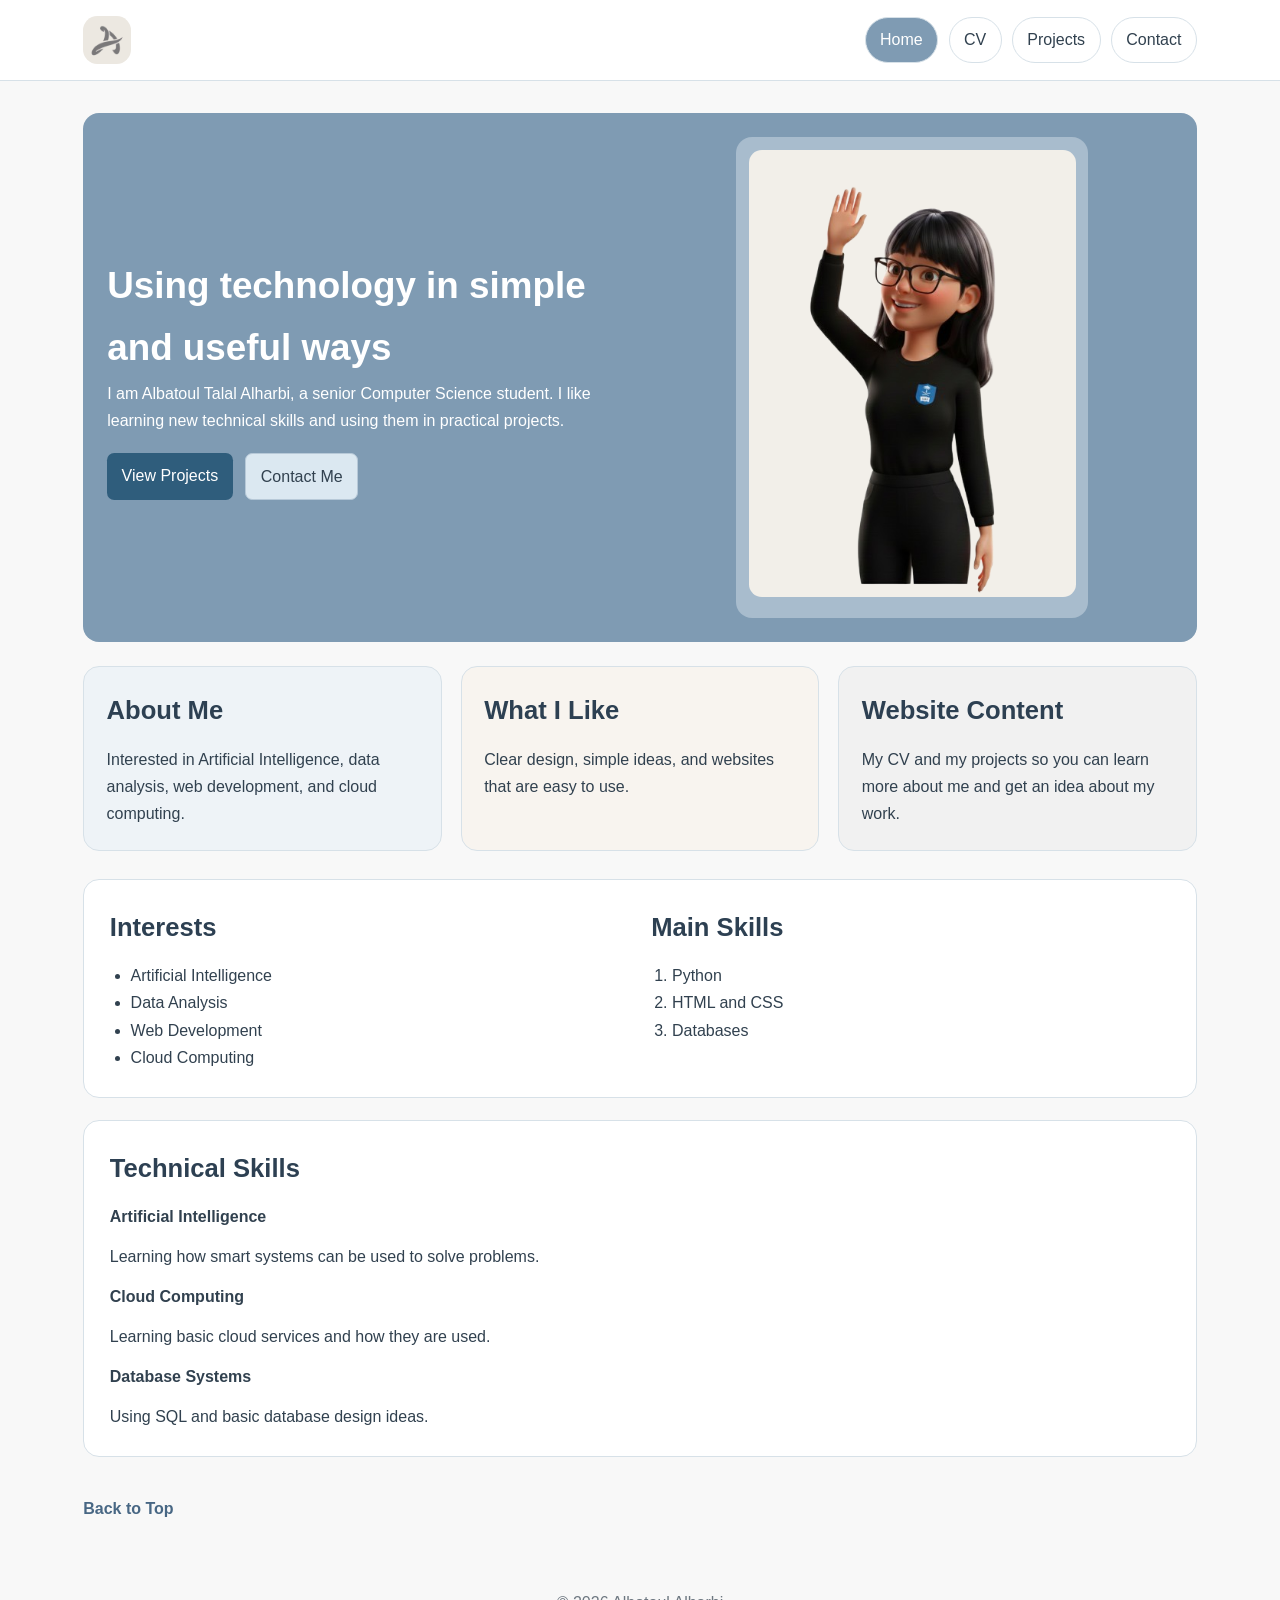
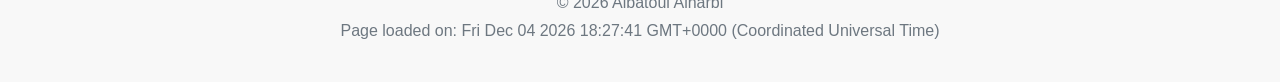
<file: index.html>
<!DOCTYPE html>
<html lang="en">

<head>
    <meta charset="UTF-8">
    <meta name="viewport" content="width=device-width, initial-scale=1.0">
    <title>Home - Albatoul Alharbi</title>
    <link rel="icon" type="image/png" href="LOGO.png">
    <link rel="stylesheet" href="styles.css">
</head>

<body id="top">

    <header>
        <div class="top-bar">
            <a class="brand" href="index.html">
                <img src="LOGO.png" alt="Website logo">
            </a>

            <nav>
                <a class="active" href="index.html">Home</a>
                <a href="cv.html">CV</a>
                <a href="projects.html">Projects</a>
                <a href="contact.html">Contact</a>
            </nav>
        </div>
    </header>

    <main>

        <section class="main-box">
            <div class="main-text" id="intro">
                <h1>Using technology in simple and useful ways</h1>
                <p>I am Albatoul Talal Alharbi, a senior Computer Science student. I like learning new technical skills and using them in practical projects.</p>

                <div class="buttons">
                    <a class="button button-dark" href="projects.html">View Projects</a>
                    <a class="button button-light" href="contact.html">Contact Me</a>
                </div>
            </div>

            <div class="main-image">
                <div class="image-box">
                    <img src="FINALWave.png" alt="Illustration of Albatoul waving">
                </div>
            </div>
        </section>

        <section class="boxes">
            <article class="card box-blue">
                <h2>About Me</h2>
                <p>Interested in Artificial Intelligence, data analysis, web development, and cloud computing.</p>
            </article>

            <article class="card box-cream">
                <h2>What I Like</h2>
                <p>Clear design, simple ideas, and websites that are easy to use.</p>
            </article>

            <article class="card box-gray">
                <h2>Website Content</h2>
                <p>My CV and my projects so you can learn more about me and get an idea about my work.</p>
            </article>
        </section>

        <section class="panel">
            <div class="columns">

                <section>
                    <h2>Interests</h2>
                    <ul>
                        <li>Artificial Intelligence</li>
                        <li>Data Analysis</li>
                        <li>Web Development</li>
                        <li>Cloud Computing</li>
                    </ul>
                </section>

                <section>
                    <h2>Main Skills</h2>
                    <ol>
                        <li>Python</li>
                        <li>HTML and CSS</li>
                        <li>Databases</li>
                    </ol>
                </section>

            </div>
        </section>

        <section class="panel">
            <h2>Technical Skills</h2>

            <dl>
                <dt>Artificial Intelligence</dt>
                <dd>Learning how smart systems can be used to solve problems.</dd>

                <dt>Cloud Computing</dt>
                <dd>Learning basic cloud services and how they are used.</dd>

                <dt>Database Systems</dt>
                <dd>Using SQL and basic database design ideas.</dd>
            </dl>
        </section>

        <a class="back-top" href="#top">Back to Top</a>

    </main>

    <footer>
        <p>© 2026 Albatoul Alharbi</p>
    </footer>

    <script src="scripts.js"></script>
</body>

</html>
</file>
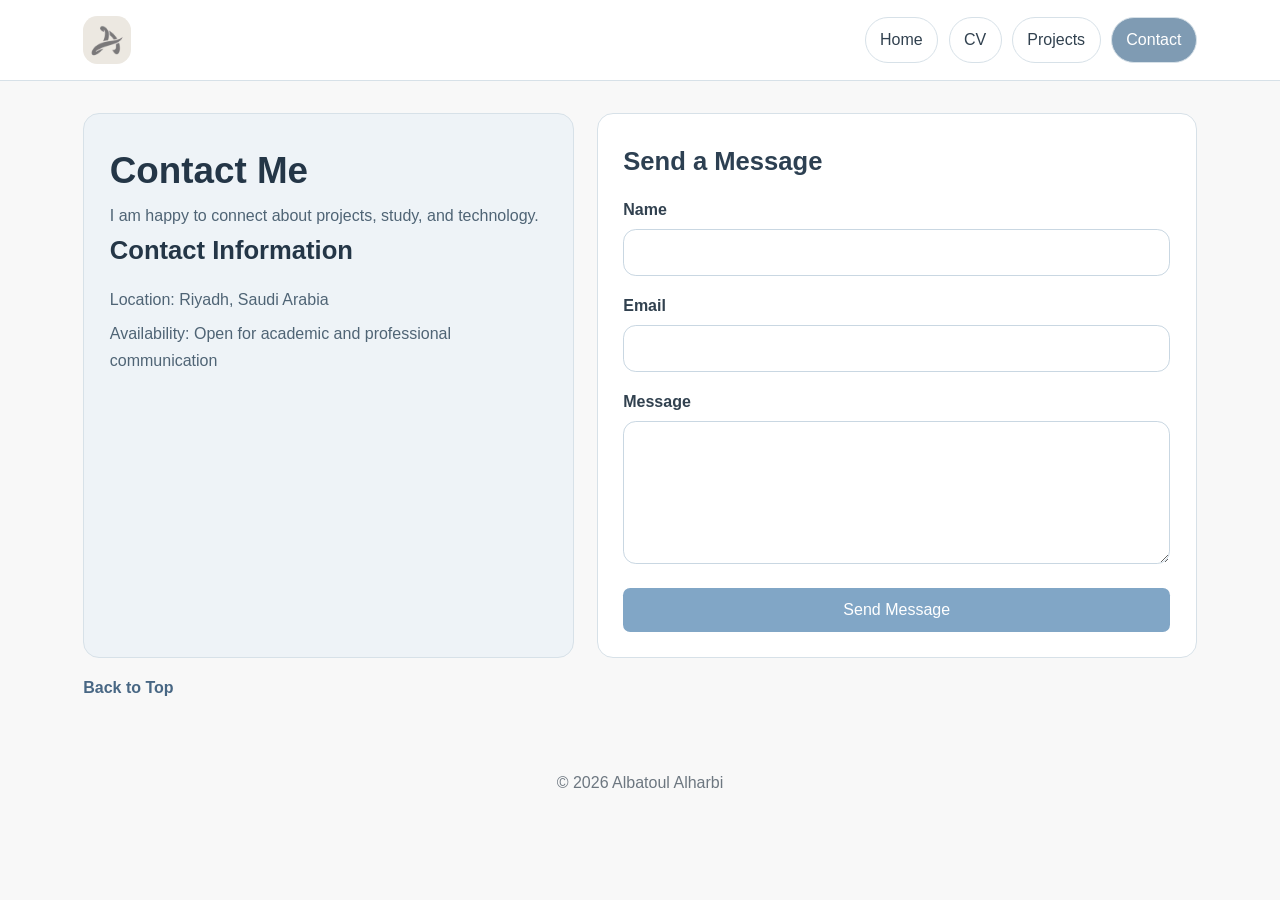
<file: contact.html>
<!DOCTYPE html>
<html lang="en">

<head>
    <meta charset="UTF-8">
    <meta name="viewport" content="width=device-width, initial-scale=1.0">
    <title>Contact - Albatoul Alharbi</title>
    <link rel="icon" type="image/png" href="LOGO.png">
    <link rel="stylesheet" href="styles.css">
</head>

<body id="top">

    <header>
        <div class="top-bar">
            <a class="brand" href="index.html">
                <img src="LOGO.png" alt="Website logo">
            </a>

            <nav>
                <a href="index.html">Home</a>
                <a href="cv.html">CV</a>
                <a href="projects.html">Projects</a>
                <a class="active" href="contact.html">Contact</a>
            </nav>
        </div>
    </header>

    <main>

        <section class="contact-box">

            <aside class="contact-card">
                <h1>Contact Me</h1>
                <p>I am happy to connect about projects, study, and technology.</p>

                <h2>Contact Information</h2>

                <ul class="info-list">
                    <li>Location: Riyadh, Saudi Arabia</li>
                    <li>Availability: Open for academic and professional communication</li>
                </ul>
            </aside>

            <section class="form-card">

                <h2>Send a Message</h2>

                <form action="thankyou.html" method="get" onsubmit="return validateForm()">

                    <div>
                        <label for="name">Name</label>
                        <input type="text" id="name" name="name" required>
                    </div>

                    <div>
                        <label for="email">Email</label>
                        <input type="email" id="email" name="email" required>
                    </div>

                    <div>
                        <label for="message">Message</label>
                        <textarea id="message" name="message" rows="6" cols="30" required></textarea>
                    </div>

                    <input type="submit" value="Send Message">

                </form>
            </section>
        </section>

        <a class="back-top" href="#top">Back to Top</a>

    </main>

    <footer>
        <p>© 2026 Albatoul Alharbi</p>
    </footer>

    <script src="scripts.js"></script>
</body>

</html>
</file>
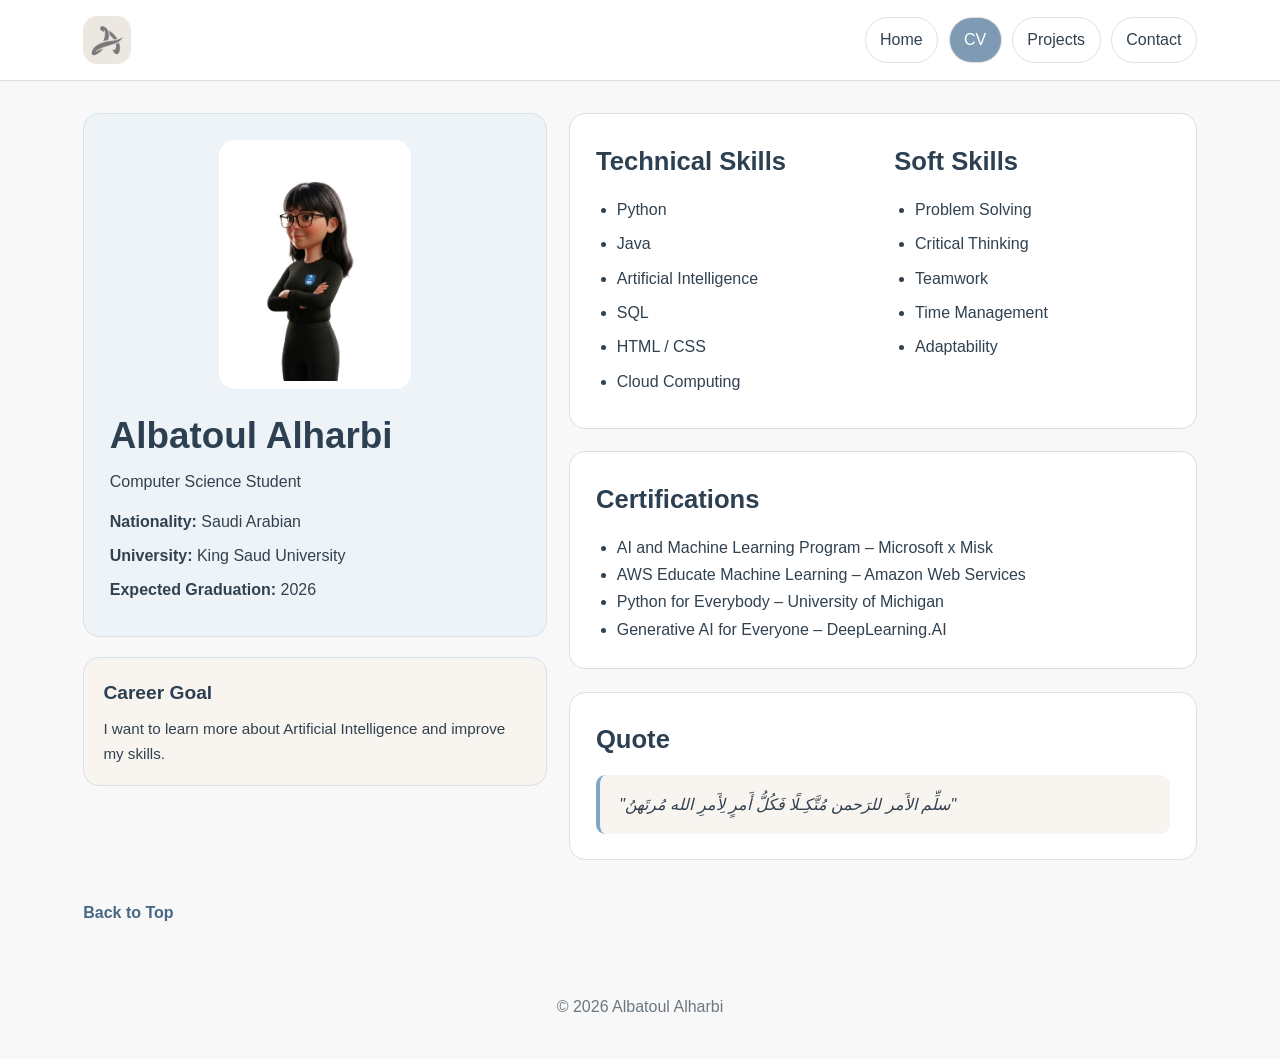
<file: cv.html>
<!DOCTYPE html>
<html lang="en">

<head>
    <meta charset="UTF-8">
    <meta name="viewport" content="width=device-width, initial-scale=1.0">
    <title>CV - Albatoul Alharbi</title>
    <link rel="icon" type="image/png" href="LOGO.png">
    <link rel="stylesheet" href="styles.css">
</head>

<body id="top">

    <header>
        <div class="top-bar">
            <a class="brand" href="index.html">
                <img src="LOGO.png" alt="Website logo">
            </a>

            <nav>
                <a href="index.html">Home</a>
                <a class="active" href="cv.html">CV</a>
                <a href="projects.html">Projects</a>
                <a href="contact.html">Contact</a>
            </nav>
        </div>
    </header>

    <main>

        <section class="cv-box">

            <aside>

                <section class="card profile-box">
                    <img src="FINAL.jpeg" alt="Illustration portrait">
                    <h1>Albatoul Alharbi</h1>
                    <p>Computer Science Student</p>

                    <ul class="info-list">
                        <li><strong>Nationality:</strong> Saudi Arabian</li>
                        <li><strong>University:</strong> King Saud University</li>
                        <li><strong>Expected Graduation:</strong> 2026</li>
                    </ul>
                </section>

                <section class="goal-box">
                    <h2>Career Goal</h2>
                    <p>I want to learn more about Artificial Intelligence and improve my skills.</p>
                </section>

            </aside>

            <article>

                <section class="panel">
                    <div class="columns">

                        <section>
                            <h2>Technical Skills</h2>
                            <ul class="skill-list">
                                <li>Python</li>
                                <li>Java</li>
                                <li>Artificial Intelligence</li>
                                <li>SQL</li>
                                <li>HTML / CSS</li>
                                <li>Cloud Computing</li>
                            </ul>
                        </section>

                        <section>
                            <h2>Soft Skills</h2>
                            <ul class="skill-list">
                                <li>Problem Solving</li>
                                <li>Critical Thinking</li>
                                <li>Teamwork</li>
                                <li>Time Management</li>
                                <li>Adaptability</li>
                            </ul>
                        </section>

                    </div>
                </section>

                <section class="panel">
                    <h2>Certifications</h2>
                    <ul>
                        <li>AI and Machine Learning Program – Microsoft x Misk</li>
                        <li>AWS Educate Machine Learning – Amazon Web Services</li>
                        <li>Python for Everybody – University of Michigan</li>
                        <li>Generative AI for Everyone – DeepLearning.AI</li>
                    </ul>
                </section>

                <section class="panel">
                    <h2>Quote</h2>

                    <blockquote>
                        "سلِّم الأَمر للرَحمن مُتَّكِـلًا فَكُلُّ أَمرٍ لِأَمرِ الله مُرتَهنُ"
                    </blockquote>

                </section>

            </article>

        </section>

        <a class="back-top" href="#top">Back to Top</a>

    </main>

    <footer>
        <p>© 2026 Albatoul Alharbi</p>
    </footer>

    <script src="scripts.js"></script>
</body>

</html>
</file>
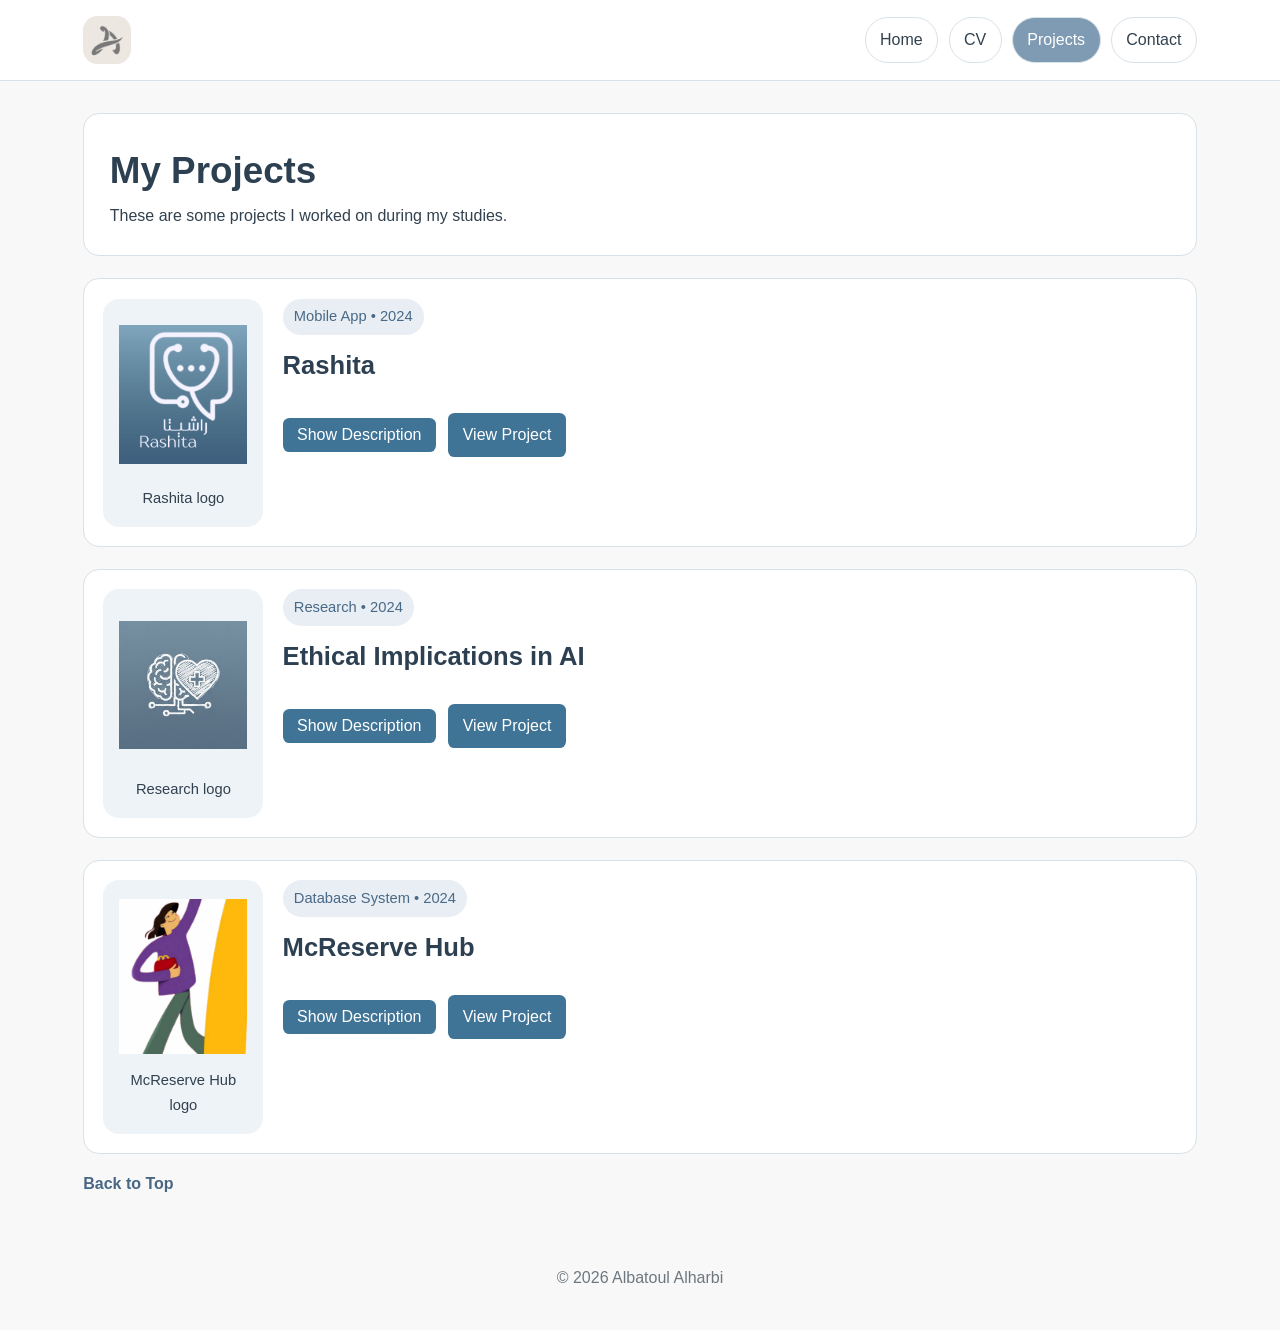
<file: projects.html>
<!DOCTYPE html>
<html lang="en">

<head>
    <meta charset="UTF-8">
    <meta name="viewport" content="width=device-width, initial-scale=1.0">
    <title>Projects - Albatoul Alharbi</title>
    <link rel="icon" type="image/png" href="LOGO.png">
    <link rel="stylesheet" href="styles.css">
</head>

<body id="top">

    <header>
        <div class="top-bar">
            <a class="brand" href="index.html">
                <img src="LOGO.png" alt="Website logo">
            </a>

            <nav>
                <a href="index.html">Home</a>
                <a href="cv.html">CV</a>
                <a class="active" href="projects.html">Projects</a>
                <a href="contact.html">Contact</a>
            </nav>
        </div>
    </header>

    <main>

        <section class="panel">
            <h1>My Projects</h1>
            <p>These are some projects I worked on during my studies.</p>
        </section>

        <section class="projects">

            <article class="project">
                <figure>
                    <img src="RSHITA-LOGO.png" alt="Rashita logo">
                    <figcaption>Rashita logo</figcaption>
                </figure>

                <div>
                    <span class="project-info">Mobile App • 2024</span>
                    <h2>Rashita</h2>
                    <p style="display:none">Rashita was developed as part of the CSC343 Software Engineering course. It is a conceptual system design for a medical mobile application that helps users manage medications through reminders, drug interaction checks, pharmacy location support, and order management.</p>

                    <button class="toggle-btn" onclick="toggleDescription(this)">Show Description</button>

                    <a class="project-btn" href="https://drive.google.com/file/d/18QBXTfaQSSIWCdk6G-MDNVKvAmbpeYTr/view?usp=sharing" target="_blank">View Project</a>
                </div>
            </article>


            <article class="project">
                <figure>
                    <img src="Research.jpeg" alt="Research logo">
                    <figcaption>Research logo</figcaption>
                </figure>

                <div>
                    <span class="project-info">Research • 2024</span>
                    <h2>Ethical Implications in AI</h2>
                    <p style="display:none">This research was for CSC304 - It explored the ethical implications of Artificial Intelligence in Remote Patient Monitoring systems. It discussed privacy, transparency, algorithmic bias, the doctor-patient relationship, and fairness, supported by a survey conducted with students from technical and health fields.</p>
                    <button class="toggle-btn" onclick="toggleDescription(this)">Show Description</button>

                    <a class="project-btn" href="https://drive.google.com/file/d/1w5qcQgMsMKfVzcZdvXAKDbsGawR3ru4c/view?usp=sharing" target="_blank">View Project</a>
                </div>
            </article>


            <article class="project">
                <figure>
                    <img src="MCRESERVE.png" alt="McReserve Hub logo">
                    <figcaption>McReserve Hub logo</figcaption>
                </figure>

                <div>
                    <span class="project-info">Database System • 2024</span>
                    <h2>McReserve Hub</h2>
                    <p style="display:none">This project was developed for CSC380 – Principles of Database Concepts. It focused on designing and implementing a reservation and management system for a restaurant. The work included ER design, relational mapping, SQL queries, and a Java-based graphical interface.</p>
                    <button class="toggle-btn" onclick="toggleDescription(this)">Show Description</button>

                    <a class="project-btn" href="https://drive.google.com/file/d/1PAU8FjCt9tw-X_YAA9bjOBz-_9TxEQ0m/view?usp=sharing" target="_blank">View Project</a>
                </div>
            </article>

        </section>

        <a class="back-top" href="#top">Back to Top</a>

    </main>

    <footer>
        <p>© 2026 Albatoul Alharbi</p>
    </footer>

    <script src="scripts.js"></script>
</body>

</html>
</file>
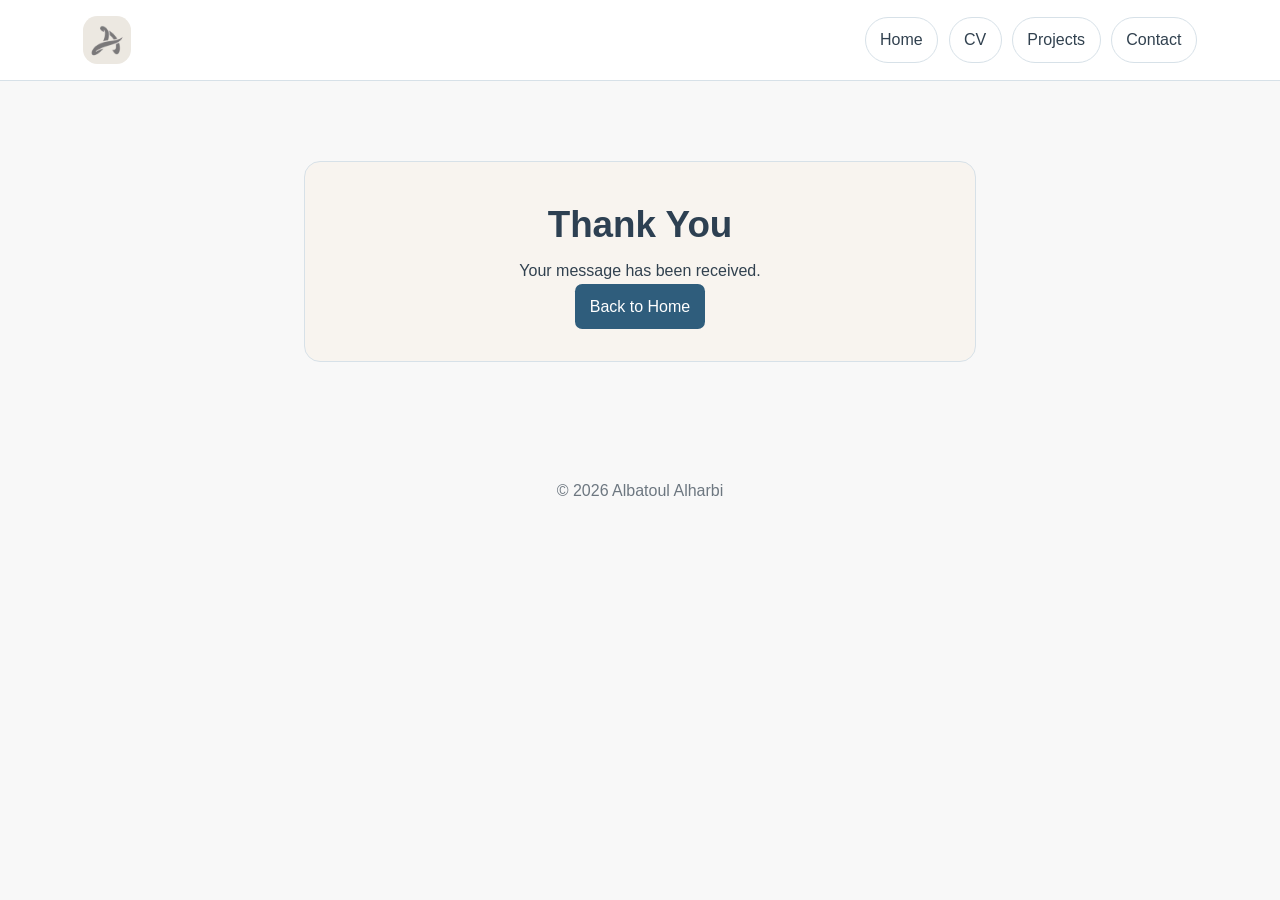
<file: thankyou.html>
<!DOCTYPE html>
<html lang="en">

<head>
    <meta charset="UTF-8">
    <meta name="viewport" content="width=device-width, initial-scale=1.0">
    <title>Message Sent</title>
    <link rel="icon" type="image/png" href="LOGO.png">
    <link rel="stylesheet" href="styles.css">
</head>

<body>

    <header>
        <div class="top-bar">

            <a class="brand" href="index.html">
                <img src="LOGO.png" alt="Website logo">
            </a>

            <nav>
                <a href="index.html">Home</a>
                <a href="cv.html">CV</a>
                <a href="projects.html">Projects</a>
                <a href="contact.html">Contact</a>
            </nav>

        </div>
    </header>

    <main>

        <section class="thanks-box">
            <h1>Thank You</h1>
            <p>Your message has been received.</p>

            <p>
                <a class="button button-dark" href="index.html">Back to Home</a>
            </p>

        </section>

    </main>

    <footer>
        <p>© 2026 Albatoul Alharbi</p>
    </footer>

    <script src="scripts.js"></script>
</body>

</html>
</file>
<file: styles.css>
* {
    box-sizing: border-box;
    margin: 0;
    padding: 0;
}

html {
    font-size: 100%;
}

body {
    font-family: Arial, Helvetica, sans-serif;
    line-height: 1.7;
    color: #31414f;
    background-color: #f8f8f8;
}

img {
    max-width: 100%;
    height: auto;
}

a {
    color: #486784;
}

a:hover {
    color: #31414f;
}

h1,
h2,
h3 {
    color: #2d4052;
}

h1 {
    font-size: 2.3rem;
}

h2 {
    font-size: 1.6rem;
    margin-bottom: 0.8rem;
}

h3 {
    font-size: 1.1rem;
    margin-bottom: 0.6rem;
}

p,
li,
dd,
dt,
blockquote,
label,
input,
textarea {
    font-size: 1rem;
}

ul {
    padding-left: 1.3rem;
    list-style-type: disc;
    list-style-position: outside;
}

ol {
    padding-left: 1.3rem;
    list-style-type: decimal;
    list-style-position: outside;
}

dl {
    display: grid;
    gap: 0.8rem;
}

dt {
    font-weight: bold;
}

dd {
    margin-left: 0;
}

header {
    background: #ffffff;
    border-bottom: 1px solid #d7e1e8;
}

.top-bar {
    max-width: 72rem;
    margin: 0 auto;
    padding: 1rem 1.2rem;
    display: flex;
    justify-content: space-between;
    align-items: center;
    gap: 1rem;
}

.brand {
    display: flex;
    align-items: center;
    text-decoration: none;
}

.brand img {
    width: 3rem;
    height: 3rem;
    border-radius: 0.9rem;
    background: #ece8e1;
    padding: 0.35rem;
}

nav {
    display: flex;
    flex-wrap: wrap;
    gap: 0.65rem;
}

nav a {
    text-decoration: none;
    color: #31414f;
    background: #ffffff;
    padding: 0.55rem 0.9rem;
    border-radius: 2rem;
    border: 1px solid #d7e1e8;
}

nav a:hover,
nav a.active {
    background: #7f9bb3;
    color: #ffffff;
}

main {
    max-width: 72rem;
    margin: 0 auto;
    padding: 2rem 1.2rem 3rem;
}

.main-box {
    display: grid;
    grid-template-columns: 1fr 1fr;
    gap: 1.5rem;
    align-items: center;
    padding: 1.5rem;
    border-radius: 1rem;
    background: #7f9bb3;
    margin-bottom: 1.5rem;
}

.main-text {
    color: #ffffff;
}

.main-text h1,
.main-text p {
    color: #ffffff;
}

#intro {
    max-width: 38rem;
}

.buttons {
    display: flex;
    flex-wrap: wrap;
    gap: 0.8rem;
    margin-top: 1.2rem;
}

.button {
    display: inline-block;
    text-decoration: none;
    padding: 0.55rem 0.9rem;
    border-radius: 0.45rem;
}

.button-dark {
    background: #2f5d7c;
    color: #ffffff;
}

.button-light {
    background: #dbe8f1;
    color: #31414f;
    border: 1px solid #b7c9d8;
}

.button-dark:hover {
    background: #244a63;
    color: #ffffff;
}

.button-light:hover {
    background: #cfdfea;
}

.main-image {
    display: flex;
    justify-content: center;
}

.image-box {
    width: 22rem;
    max-width: 100%;
    padding: 0.8rem;
    background: #a8bccd;
    border-radius: 1rem;
}

.image-box img {
    width: 100%;
    border-radius: 0.8rem;
    background: #f2efe9;
}

.boxes {
    display: grid;
    grid-template-columns: repeat(3, 1fr);
    gap: 1.2rem;
    margin-bottom: 1.8rem;
}

.card,
.panel,
.project,
.contact-card,
.form-card,
.goal-box,
.thanks-box {
    background: #ffffff;
    border: 1px solid #d7e1e8;
    border-radius: 1rem;
}

.card {
    padding: 1.4rem;
}

.box-blue {
    background: #eef3f7;
}

.box-cream {
    background: #f8f4ef;
}

.box-gray {
    background: #f1f1f1;
}

.panel {
    padding: 1.6rem;
    margin-bottom: 1.4rem;
}

.columns {
    display: grid;
    grid-template-columns: 1fr 1fr;
    gap: 1.4rem;
}

.cv-box {
    display: grid;
    grid-template-columns: 0.85fr 1.15fr;
    gap: 1.4rem;
    align-items: start;
}

.profile-box {
    padding: 1.6rem;
    margin-bottom: 1.2rem;
    background: #eef3f7;
}

.profile-box img {
    width: 12rem;
    display: block;
    margin: 0 auto 1rem;
    border-radius: 1rem;
    background: #ffffff;
    padding: 0.5rem;
}

.goal-box {
    padding: 1.2rem;
    background: #f8f4ef;
}

.goal-box h2 {
    font-size: 1.2rem;
    margin-bottom: 0.5rem;
}

.goal-box p {
    font-size: 0.95rem;
    line-height: 1.6;
}

.skill-list li,
.info-list li {
    margin-bottom: 0.45rem;
}

blockquote {
    background: #f8f4ef;
    padding: 1rem 1.2rem;
    border-left: 0.3rem solid #81A6C6;
    border-radius: 0.6rem;
    font-style: italic;
}

.projects {
    display: grid;
    gap: 1.4rem;
}

.project {
    display: grid;
    grid-template-columns: 10rem 1fr;
    gap: 1.2rem;
    padding: 1.2rem;
    align-items: start;
}

.project figure {
    background: #eef3f7;
    border-radius: 1rem;
    padding: 1rem;
    text-align: center;
}

.project img {
    width: 100%;
    height: 10rem;
    object-fit: contain;
    display: block;
    margin: 0 auto;
}

.project figcaption {
    margin-top: 0.7rem;
    font-size: 0.92rem;
}

.project-info {
    display: inline-block;
    margin-bottom: 0.6rem;
    padding: 0.35rem 0.7rem;
    border-radius: 1.5rem;
    background: #e8eef3;
    color: #496988;
    font-size: 0.92rem;
}

.project-btn {
    display: inline-block;
    margin-top: 0.8rem;
    padding: 0.5rem 0.9rem;
    background: #407497;
    color: #ffffff;
    text-decoration: none;
    border-radius: 0.4rem;
}

.project-btn:hover {
    background: #2f5d7c;
    color: #ffffff;
}

.contact-box {
    display: grid;
    grid-template-columns: 0.9fr 1.1fr;
    gap: 1.4rem;
}

.contact-card,
.form-card {
    padding: 1.6rem;
}

.contact-card {
    background: #eef3f7;
    color: #2d4052;
}

.contact-card h1,
.contact-card h2,
.contact-card h3 {
    color: #243647;
}

.contact-card p,
.contact-card li,
.contact-card a {
    color: #4f6475;
}

.info-list {
    list-style: none;
    padding-left: 0;
    margin-top: 0.8rem;
}

form {
    display: grid;
    gap: 1rem;
}

label {
    font-weight: bold;
    display: block;
    margin-bottom: 0.35rem;
}

input,
textarea {
    width: 100%;
    padding: 0.85rem 1rem;
    border: 1px solid #c9d7e2;
    border-radius: 0.8rem;
    background: #ffffff;
}

input:focus,
textarea:focus {
    outline: 2px solid #dbe8f1;
    border-color: #81A6C6;
}

input[type="submit"] {
    width: auto;
    border: none;
    background: #81A6C6;
    color: #ffffff;
    padding: 0.8rem 1.15rem;
    border-radius: 0.45rem;
    cursor: pointer;
}

input[type="submit"]:hover {
    background: #5c84a6;
}

.back-top {
    display: inline-block;
    margin-top: 1rem;
    text-decoration: none;
    font-weight: bold;
}

footer {
    max-width: 72rem;
    margin: 0 auto 1.2rem;
    padding: 1.2rem;
    text-align: center;
    color: #6d7780;
}

.thanks-box {
    max-width: 42rem;
    margin: 3rem auto;
    text-align: center;
    padding: 2rem;
    background: #f8f4ef;
}

@media (max-width: 900px) {
    .main-box,
    .cv-box,
    .contact-box,
    .columns,
    .project {
        grid-template-columns: 1fr;
    }
    .boxes {
        grid-template-columns: 1fr;
    }
}

@media (max-width: 640px) {
    h1 {
        font-size: 2rem;
    }
    h2 {
        font-size: 1.4rem;
    }
    .top-bar {
        flex-direction: column;
        align-items: flex-start;
    }
    nav {
        width: 100%;
    }
    nav a {
        text-align: center;
        flex: 1 1 48%;
    }
    main {
        padding: 1.2rem 1rem 2rem;
    }
    .panel,
    .card,
    .contact-card,
    .form-card,
    .profile-box,
    .goal-box,
    .thanks-box {
        padding: 1.2rem;
    }
}

.toggle-btn {
    display: inline-block;
    margin-top: 0.8rem;
    margin-right: 0.5rem;
    padding: 0.5rem 0.9rem;
    background: #407497;
    color: #ffffff;
    border: none;
    border-radius: 0.4rem;
    cursor: pointer;
    font-size: 1rem;
}

.toggle-btn:hover {
    background: #2f5d7c;
}
</file>
